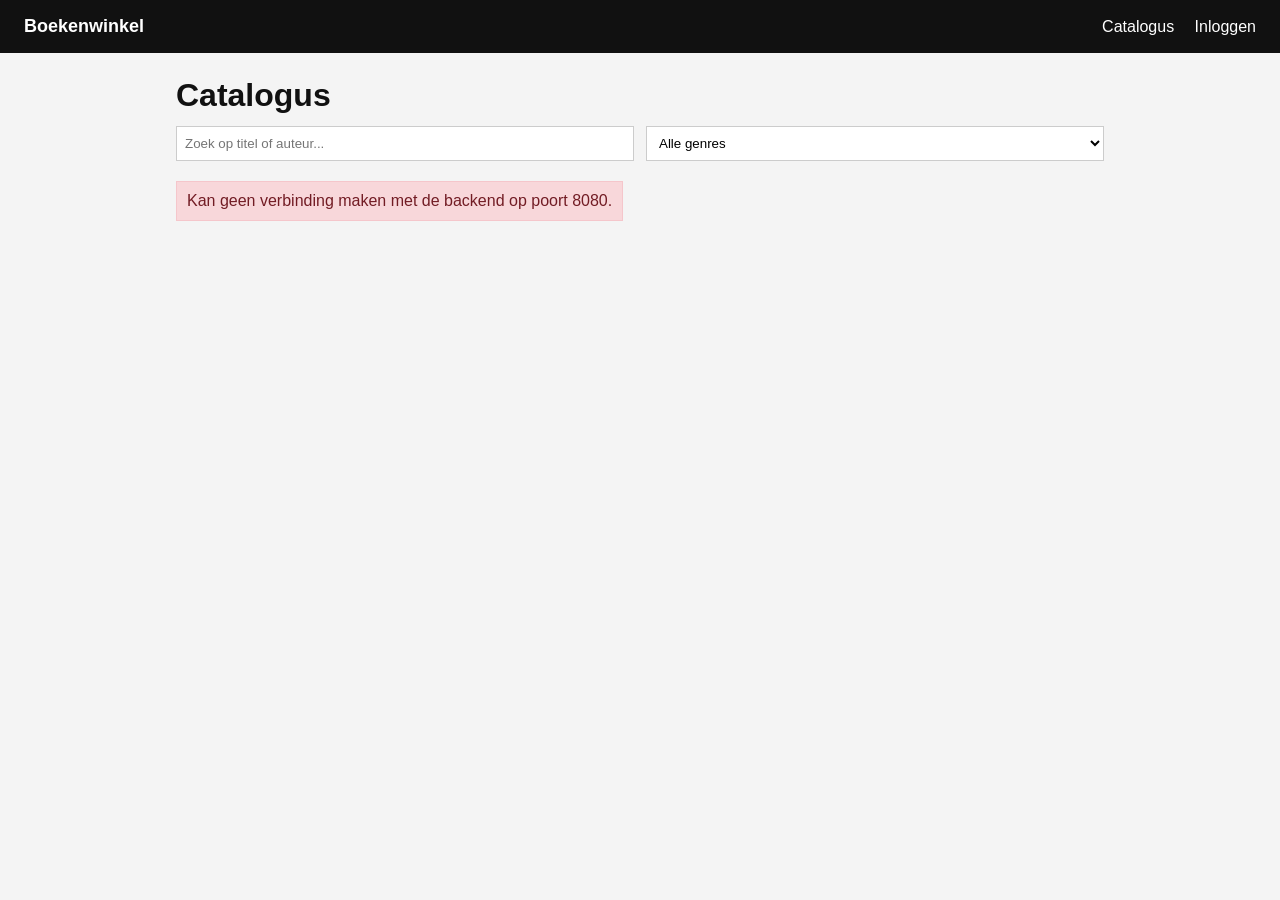
<file: frontend/index.html>
<!DOCTYPE html>
<html lang="nl">
<head>
    <meta charset="UTF-8">
    <title>Boekenwinkel - Catalogus</title>
    <link rel="stylesheet" href="css/boekenwinkel.css">
</head>
<body>
<nav>
    <a href="index.html" class="titel">Boekenwinkel</a>
    <div id="nav-links" class="nav-rechts"></div>
</nav>

<main class="container">
    <h1>Catalogus</h1>

    <div class="filter-balk">
        <input type="text" id="zoekbalk" placeholder="Zoek op titel of auteur...">
        <select id="genreFilter">
            <option value="">Alle genres</option>
        </select>
    </div>

    <div id="resultaten" class="lijst"></div>
</main>

<script src="js/navigatie.js"></script>
<script src="js/index.js"></script>
</body>
</html>
</file>
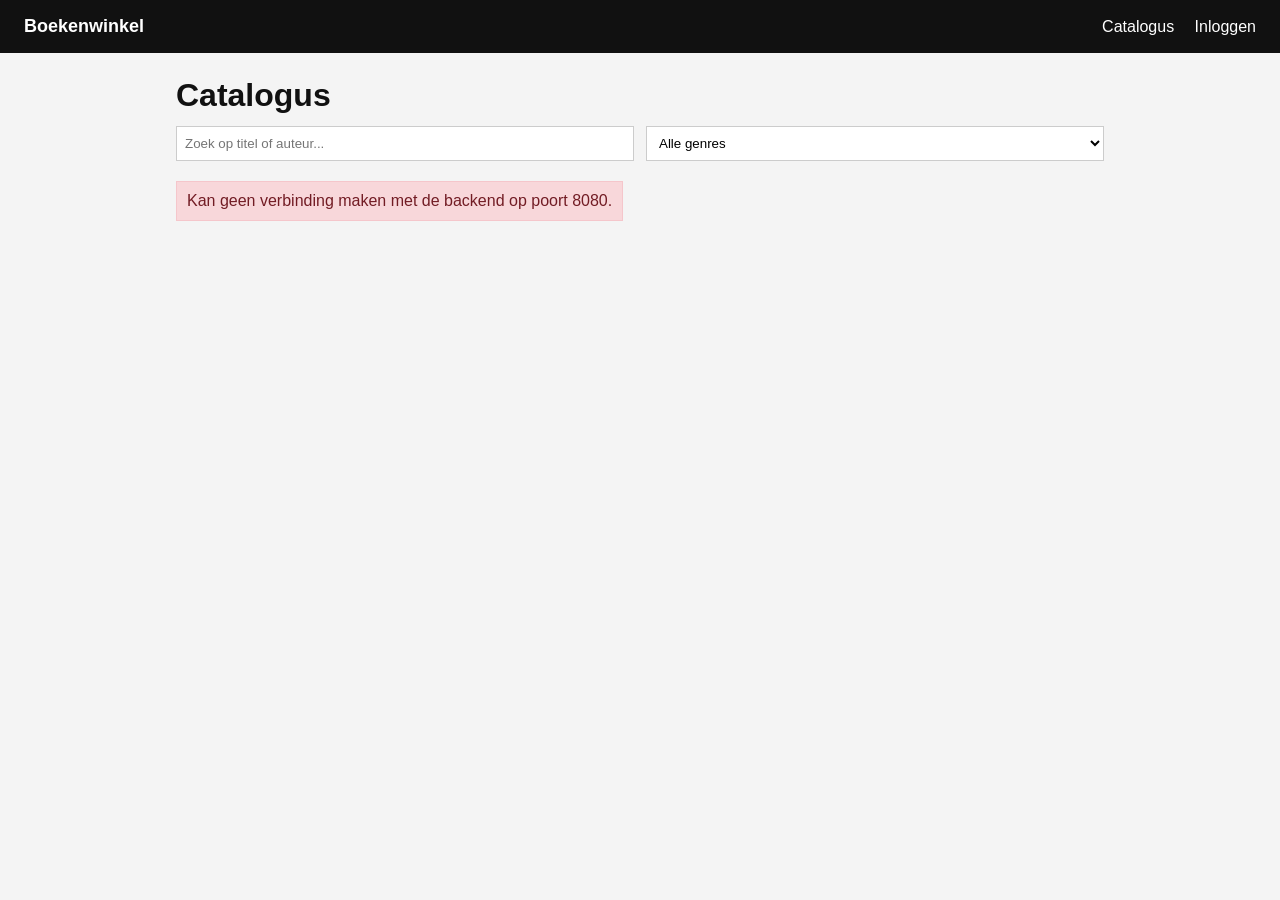
<file: frontend/boek.html>
<!DOCTYPE html>
<html lang="nl">
<head>
    <meta charset="UTF-8">
    <title>Boekenwinkel - Boekdetails</title>
    <link rel="stylesheet" href="css/boekenwinkel.css">
</head>
<body>
<nav>
    <a href="index.html" class="titel">Boekenwinkel</a>
    <div id="nav-links" class="nav-rechts"></div>
</nav>

<main class="container">
    <p><a href="index.html" class="terug">&larr; Terug naar catalogus</a></p>

    <div id="boek-info" class="card breed"></div>

    <h2>Reviews over dit boek</h2>
    <div id="reviews-lijst" class="kolom-lijst"></div>
</main>

<script src="js/navigatie.js"></script>
<script src="js/boek.js"></script>
</body>
</html>
</file>
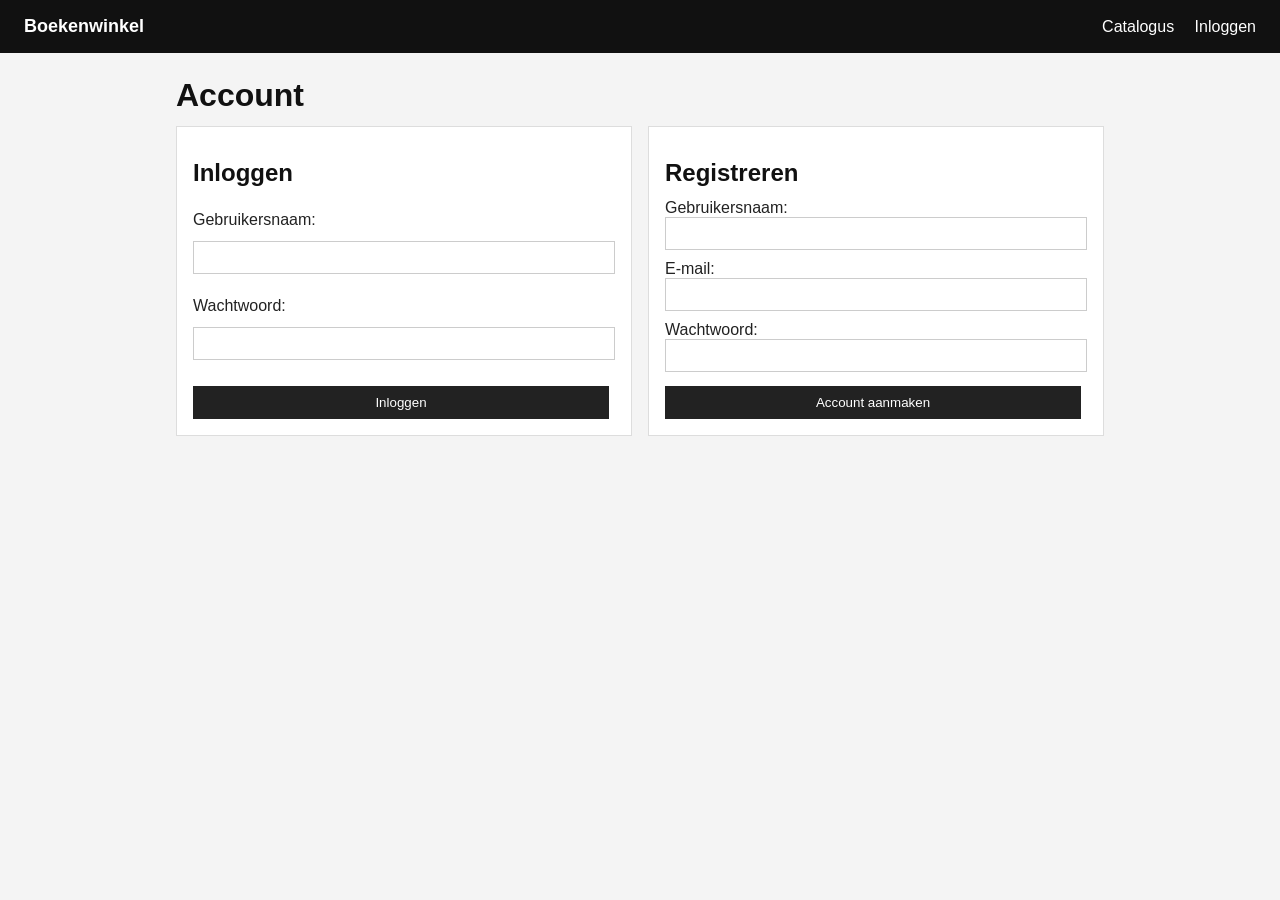
<file: frontend/login.html>
<!DOCTYPE html>
<html lang="nl">
<head>
    <meta charset="UTF-8">
    <title>Boekenwinkel - Inloggen</title>
    <link rel="stylesheet" href="css/boekenwinkel.css">
</head>
<body>
<nav>
    <a href="index.html" class="titel">Boekenwinkel</a>
    <div id="nav-links" class="nav-rechts"></div>
</nav>

<main class="container">
    <h1>Account</h1>
    <div id="auth-melding"></div>

    <div class="rij">
        <div class="card helft">
            <h2>Inloggen</h2>
            <label for="login-naam">Gebruikersnaam:</label>
            <input type="text" id="login-naam">

            <label for="login-ww">Wachtwoord:</label>
            <input type="password" id="login-ww">

            <button id="login-knop">Inloggen</button>
        </div>

        <div class="card helft">
            <h2>Registreren</h2>
            <label for="reg-naam">Gebruikersnaam:</label>
            <input type="text" id="reg-naam">

            <label for="reg-email">E-mail:</label>
            <input type="email" id="reg-email">

            <label for="reg-ww">Wachtwoord:</label>
            <input type="password" id="reg-ww">

            <button id="register-knop">Account aanmaken</button>
        </div>
    </div>
</main>

<script src="js/navigatie.js"></script>
<script src="js/login.js"></script>
</body>
</html>
</file>
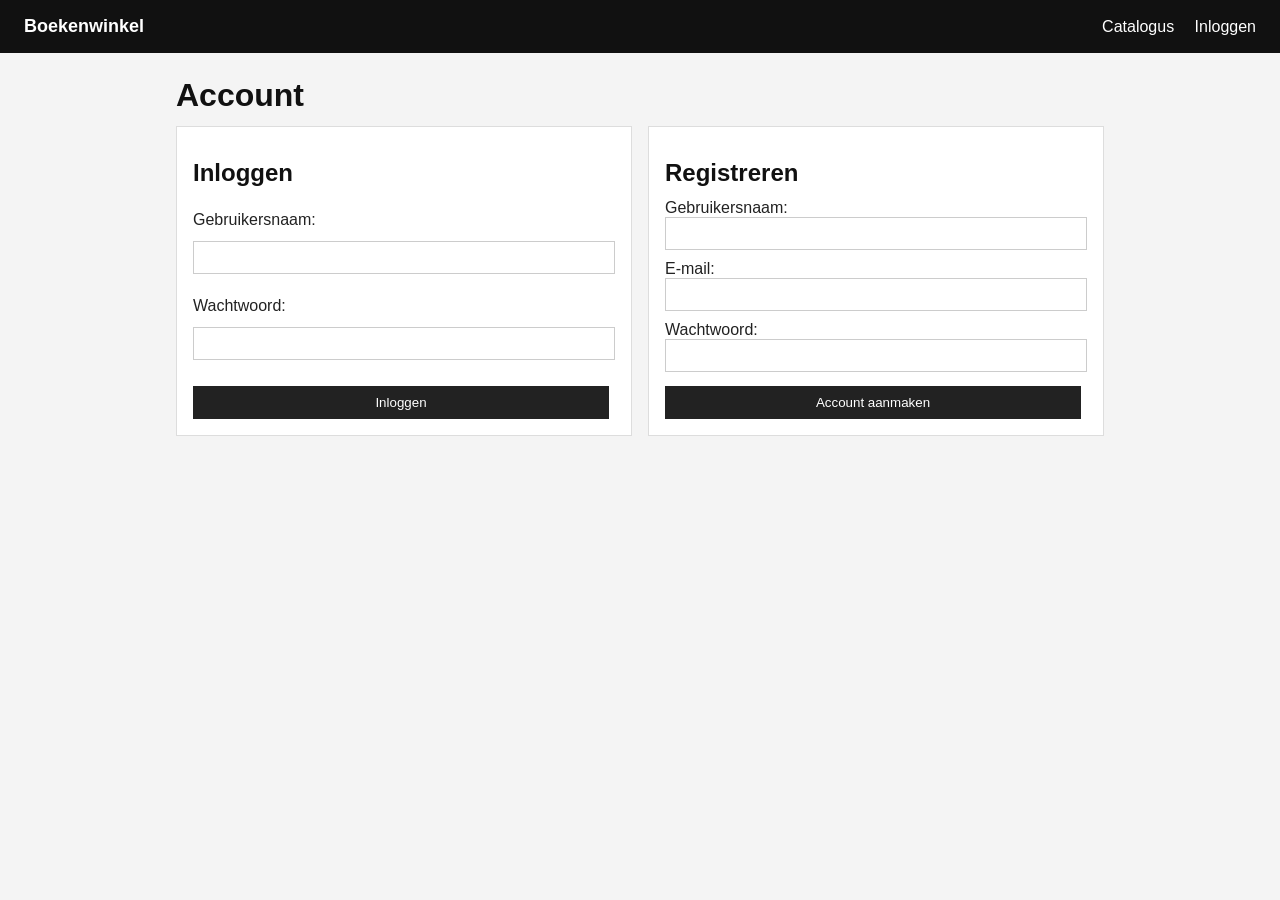
<file: frontend/profiel.html>
<!DOCTYPE html>
<html lang="nl">
<head>
    <meta charset="UTF-8">
    <title>Boekenwinkel - Profiel</title>
    <link rel="stylesheet" href="css/boekenwinkel.css">
</head>
<body>
<nav>
    <a href="index.html" class="titel">Boekenwinkel</a>
    <div id="nav-links" class="nav-rechts"></div>
</nav>

<main class="container">
    <h1>Mijn Profiel</h1>
    <div id="profiel-gegevens" class="card breed"></div>

    <h2>Mijn Winkelmandje</h2>
    <div id="mandje-melding"></div>
    <div id="mandje-container" class="card breed"></div>
    <button id="reserveer-alles">Bevestig reservatie</button>

    <h2>Mijn Reservaties</h2>
    <div id="reservaties-container" class="kolom-lijst"></div>

    <h2>Mijn Reviews</h2>
    <div id="mijn-reviews-container" class="kolom-lijst"></div>
</main>

<script src="js/navigatie.js"></script>
<script src="js/profiel.js"></script>
</body>
</html>
</file>
<file: frontend/css/boekenwinkel.css>
* {
    box-sizing: border-box;
    margin: 0;
    padding: 0;
    font-family: Arial, sans-serif;
}

body {
    background-color: #f4f4f4;
    color: #222222;
}

nav {
    background-color: #111111;
    color: #ffffff;
    padding: 16px 24px;
    display: flex;
    justify-content: space-between;
    align-items: center;
}

nav a {
    color: #ffffff;
    text-decoration: none;
    margin-left: 16px;
}

nav a.titel {
    margin-left: 0;
    font-weight: bold;
    font-size: 18px;
}

nav a:hover {
    text-decoration: underline;
}

.container {
    max-width: 960px;
    margin: 24px auto;
    padding: 0 16px;
}

h1, h2, h3 {
    margin-bottom: 12px;
    margin-top: 16px;
    color: #111111;
}

p {
    margin-bottom: 8px;
}

.klein {
    font-size: 13px;
    color: #666666;
}

.terug {
    color: #111111;
    font-weight: bold;
    text-decoration: none;
}

.groen {
    color: #1e7e34;
    font-weight: bold;
}

.rood {
    color: #c82333;
    font-weight: bold;
}

.sterren {
    color: #d39e00;
    font-size: 16px;
}

.melding-succes {
    background-color: #d4edda;
    color: #155724;
    border: 1px solid #c3e6cb;
    padding: 10px;
    margin-bottom: 12px;
}

.melding-fout {
    background-color: #f8d7da;
    color: #721c24;
    border: 1px solid #f5c6cb;
    padding: 10px;
    margin-bottom: 12px;
}

.filter-balk {
    display: flex;
    gap: 12px;
    margin-bottom: 20px;
}

input, select {
    padding: 8px;
    border: 1px solid #cccccc;
    background-color: #ffffff;
    width: 100%;
    margin-bottom: 10px;
}

.filter-balk input,
.filter-balk select {
    margin-bottom: 0;
}

.aantal-rij {
    display: flex;
    align-items: center;
    gap: 8px;
    margin-top: 8px;
}

.aantal-input {
    width: 65px;
    margin-bottom: 0;
}

button {
    background-color: #222222;
    color: #ffffff;
    border: 1px solid #222222;
    padding: 8px 14px;
    cursor: pointer;
    margin-right: 6px;
    margin-top: 4px;
}

button:hover {
    background-color: #444444;
}

button:disabled {
    background-color: #aaaaaa;
    border-color: #aaaaaa;
    cursor: not-allowed;
}

button.licht {
    background-color: #ffffff;
    color: #222222;
    border: 1px solid #999999;
}

button.licht:hover {
    background-color: #e6e6e6;
}

.lijst {
    display: flex;
    flex-wrap: wrap;
    gap: 16px;
}

.kolom-lijst {
    display: flex;
    flex-direction: column;
    gap: 12px;
}

.rij {
    display: flex;
    flex-wrap: wrap;
    gap: 16px;
}

.card {
    background-color: #ffffff;
    border: 1px solid #dddddd;
    padding: 16px;
    width: calc(33.333% - 11px);
    display: flex;
    flex-direction: column;
    justify-content: space-between;
}

.card.breed {
    width: 100%;
    margin-bottom: 12px;
}

.card.helft {
    width: calc(50% - 8px);
}

.mandje-rij {
    display: flex;
    justify-content: space-between;
    align-items: center;
    border-bottom: 1px solid #eeeeee;
    padding: 8px 0;
}

.boek-review-blok {
    border-top: 1px solid #eeeeee;
    margin-top: 12px;
    padding-top: 12px;
}

@media (max-width: 700px) {
    .card, .card.helft {
        width: 100%;
    }
    .filter-balk {
        flex-direction: column;
    }
}
</file>
